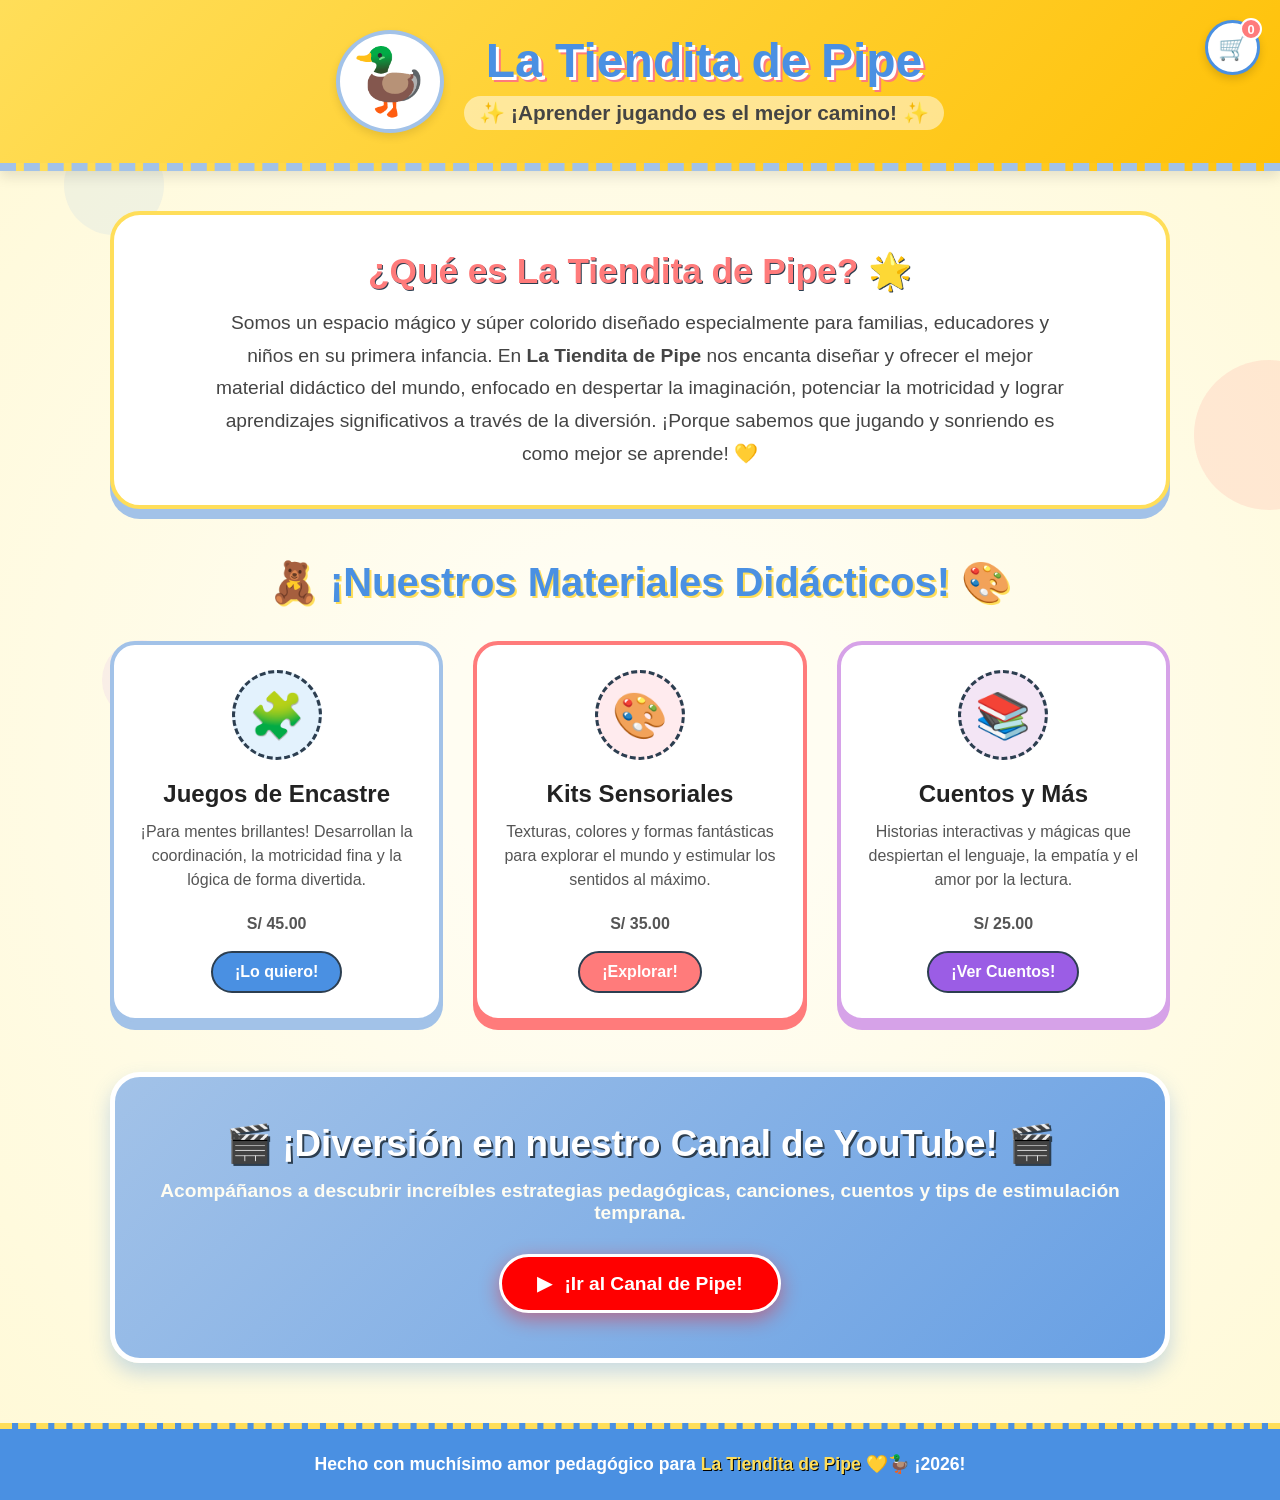
<file: index.html>
<!DOCTYPE html>
<html lang="es">
<head>
    <meta charset="UTF-8">
    <meta name="viewport" content="width=device-width, initial-scale=1.0">
    <title>La Tiendita de Pipe - ¡Un mundo de colores!</title>
    <link rel="stylesheet" href="style.css">
</head>
<body>

    <!-- Burbujas decorativas de fondo -->
    <div class="burbuja b1"></div>
    <div class="burbuja b2"></div>
    <div class="burbuja b3"></div>

    <!-- Encabezado -->
    <header>
        <button class="btn-carrito" onclick="abrirCarrito()">
            🛒
            <span class="carrito-contador" id="carrito-contador">0</span>
        </button>
        <div class="logo-container">
            <span class="logo-icon">🦆</span>
            <div>
                <h1>La Tiendita de Pipe</h1>
                <p>✨ ¡Aprender jugando es el mejor camino! ✨</p>
            </div>
        </div>
    </header>

    <main>
        <!-- Concepto de la tienda -->
        <section class="concepto">
            <h2>¿Qué es La Tiendita de Pipe? 🌟</h2>
            <p>
                Somos un espacio mágico y súper colorido diseñado especialmente para familias, educadores y niños en su primera infancia. 
                En <strong>La Tiendita de Pipe</strong> nos encanta diseñar y ofrecer el mejor material didáctico del mundo, 
                enfocado en despertar la imaginación, potenciar la motricidad y lograr aprendizajes significativos a través de la diversión. 
                ¡Porque sabemos que jugando y sonriendo es como mejor se aprende! 💛
            </p>
        </section>

        <!-- Sección de Venta de Material Didáctico -->
        <section class="productos-seccion">
            <h2>🧸 ¡Nuestros Materiales Didácticos! 🎨</h2>
            <div class="grid-productos">
                
                <div class="producto-card card-azul">
                    <div class="producto-imagen img-azul">🧩</div>
                    <h3>Juegos de Encastre</h3>
                    <p>¡Para mentes brillantes! Desarrollan la coordinación, la motricidad fina y la lógica de forma divertida.</p>
                    <p class="precio">S/ 45.00</p>
                    <button class="btn-producto btn-azul" onclick="agregarAlCarrito('Juegos de Encastre', 45.00)">¡Lo quiero!</button>
                </div>

                <div class="producto-card card-coral">
                    <div class="producto-imagen img-coral">🎨</div>
                    <h3>Kits Sensoriales</h3>
                    <p>Texturas, colores y formas fantásticas para explorar el mundo y estimular los sentidos al máximo.</p>
                    <p class="precio">S/ 35.00</p>
                    <button class="btn-producto btn-coral" onclick="agregarAlCarrito('Kits Sensoriales', 35.00)">¡Explorar!</button>
                </div>

                <div class="producto-card card-lila">
                    <div class="producto-imagen img-lila">📚</div>
                    <h3>Cuentos y Más</h3>
                    <p>Historias interactivas y mágicas que despiertan el lenguaje, la empatía y el amor por la lectura.</p>
                    <p class="precio">S/ 25.00</p>
                    <button class="btn-producto btn-lila" onclick="agregarAlCarrito('Cuentos y Más', 25.00)">¡Ver Cuentos!</button>
                </div>

            </div>
        </section>

        <!-- Banner de invitación a YouTube -->
        <section class="youtube-banner">
            <h2>🎬 ¡Diversión en nuestro Canal de YouTube! 🎬</h2>
            <p>Acompáñanos a descubrir increíbles estrategias pedagógicas, canciones, cuentos y tips de estimulación temprana.</p>
            <a href="https://youtube.com/@cristinamauriciovega?si=7BbAUXclNKf95gqH" target="_blank" class="btn-youtube">
                <span>▶</span> ¡Ir al Canal de Pipe!
            </a>
        </section>
    </main>

    <!-- Pie de página -->
    <footer>
        <p> Hecho con muchísimo amor pedagógico para <span>La Tiendita de Pipe</span> 💛🦆 ¡2026!</p>
    </footer>

    <!-- Modal del Carrito -->
    <div class="carrito-overlay" id="carrito-overlay" onclick="cerrarCarritoFuera(event)">
        <div class="carrito-panel">
            <div class="carrito-header">
                <h2>🛒 Tu Carrito</h2>
                <button class="btn-cerrar" onclick="cerrarCarrito()">✖</button>
            </div>
            <div class="carrito-items" id="carrito-items">
                <p class="carrito-vacio" id="carrito-vacio">Tu carrito está vacío 🦆</p>
            </div>
            <div class="carrito-footer">
                <div class="carrito-total">
                    <span>Total:</span>
                    <span id="carrito-total">S/ 0.00</span>
                </div>
                <button class="btn-finalizar" id="btn-finalizar" onclick="finalizarCompra()" disabled>
                    ¡Finalizar por WhatsApp! 💬
                </button>
            </div>
        </div>
    </div>

    <script src="script.js"></script>
</body>
</html>
</file>
<file: style.css>
/* Paleta de colores súper alegre y colorida */
:root {
    --amarillo-patito: #FFDE59;
    --amarillo-brillante: #FFE885;
    --azul-polvo: #A2C2E8;
    --azul-magico: #4A90E2;
    --coral-alegre: #FF7B7B;
    --verde-limon: #7ED321;
    --morado-divertido: #B8E986;
    --lila-pastel: #D6A2E8;
    --blanco: #FFFFFF;
    --texto: #2C3E50;
}

* {
    margin: 0;
    padding: 0;
    box-sizing: border-box;
    font-family: 'Comic Sans MS', 'Chalkboard SE', 'Segoe UI', sans-serif;
}

body {
    background: radial-gradient(circle, #FFFDF2 20%, #FFF9D6 100%);
    color: var(--texto);
    overflow-x: hidden;
}

.burbuja {
    position: absolute;
    border-radius: 50%;
    opacity: 0.15;
    z-index: -1;
    animation: flotar 6s ease-in-out infinite alternate;
}
.b1 { width: 100px; height: 100px; background: var(--azul-polvo); top: 15%; left: 5%; }
.b2 { width: 150px; height: 150px; background: var(--coral-alegre); top: 40%; right: -5%; animation-delay: 1s; }
.b3 { width: 80px; height: 80px; background: var(--lila-pastel); bottom: 20%; left: 8%; animation-delay: 2s; }

@keyframes flotar {
    0% { transform: translateY(0px) rotate(0deg); }
    100% { transform: translateY(-20px) rotate(10deg); }
}

header {
    background: linear-gradient(135deg, var(--amarillo-patito) 0%, #FFC107 100%);
    padding: 30px 20px;
    text-align: center;
    border-bottom: 8px dashed var(--azul-polvo);
    box-shadow: 0 6px 12px rgba(0,0,0,0.1);
    position: relative;
}

.logo-container {
    display: flex;
    align-items: center;
    justify-content: center;
    gap: 20px;
    animation: pulso 2s infinite;
}

@keyframes pulso {
    0% { transform: scale(1); }
    50% { transform: scale(1.03); }
    100% { transform: scale(1); }
}

.logo-icon {
    font-size: 4rem;
    background: var(--blanco);
    padding: 10px;
    border-radius: 50%;
    box-shadow: 0 4px 8px rgba(0,0,0,0.1);
    border: 4px solid var(--azul-polvo);
}

header h1 {
    font-size: 3rem;
    color: var(--azul-magico);
    text-shadow: 3px 3px 0px var(--blanco), 5px 5px 0px var(--coral-alegre);
}

header p {
    font-size: 1.3rem;
    margin-top: 8px;
    color: #444;
    font-weight: bold;
    background: rgba(255, 255, 255, 0.5);
    display: inline-block;
    padding: 5px 15px;
    border-radius: 20px;
}

main {
    max-width: 1100px;
    margin: 40px auto;
    padding: 0 20px;
    position: relative;
}

.concepto {
    background-color: var(--blanco);
    border: 4px solid var(--amarillo-patito);
    border-radius: 30px;
    padding: 35px;
    text-align: center;
    margin-bottom: 5px;
    box-shadow: 0 10px 0px var(--azul-polvo);
    position: relative;
}

.concepto h2 {
    color: var(--coral-alegre);
    margin-bottom: 15px;
    font-size: 2.2rem;
    text-shadow: 1px 1px var(--texto);
}

.concepto p {
    font-size: 1.2rem;
    line-height: 1.7;
    color: #444;
    max-width: 850px;
    margin: 0 auto;
    font-weight: 500;
}

.productos-seccion {
    margin-top: 50px;
    margin-bottom: 50px;
}

.productos-seccion h2 {
    text-align: center;
    color: var(--azul-magico);
    margin-bottom: 35px;
    font-size: 2.5rem;
    text-shadow: 2px 2px var(--amarillo-patito);
}

.grid-productos {
    display: grid;
    grid-template-columns: repeat(auto-fit, minmax(280px, 1fr));
    gap: 30px;
}

.producto-card {
    background-color: var(--blanco);
    border-radius: 25px;
    overflow: hidden;
    border: 4px solid #FFF;
    transition: transform 0.3s ease;
    text-align: center;
    padding: 25px;
    box-shadow: 0 8px 15px rgba(0,0,0,0.05);
}

.card-azul { border-color: var(--azul-polvo); box-shadow: 0 8px 0px var(--azul-polvo); }
.card-coral { border-color: var(--coral-alegre); box-shadow: 0 8px 0px var(--coral-alegre); }
.card-lila { border-color: var(--lila-pastel); box-shadow: 0 8px 0px var(--lila-pastel); }

.producto-card:hover {
    transform: translateY(-10px) scale(1.02);
}

.producto-imagen {
    width: 90px;
    height: 90px;
    border-radius: 50%;
    display: flex;
    align-items: center;
    justify-content: center;
    font-size: 2.8rem;
    margin: 0 auto 20px auto;
    border: 3px dashed var(--texto);
}
.img-azul { background-color: #E3F2FD; }
.img-coral { background-color: #FFEBEE; }
.img-lila { background-color: #F3E5F5; }

.producto-card h3 {
    color: #222;
    margin-bottom: 12px;
    font-size: 1.5rem;
}

.producto-card p {
    color: #555;
    font-size: 1rem;
    line-height: 1.5;
    margin-bottom: 20px;
}

.btn-producto {
    display: inline-block;
    color: var(--blanco);
    padding: 10px 22px;
    border-radius: 25px;
    text-decoration: none;
    font-weight: bold;
    font-size: 1rem;
    transition: transform 0.2s;
    border: 2px solid var(--texto);
    cursor: pointer;
}
.btn-azul { background-color: var(--azul-magico); }
.btn-coral { background-color: var(--coral-alegre); }
.btn-lila { background-color: #9B5DE5; }

.btn-producto:hover {
    transform: scale(1.1);
}

.youtube-banner {
    background: linear-gradient(135deg, #A2C2E8 0%, #68A0E4 100%);
    border-radius: 30px;
    padding: 45px;
    text-align: center;
    color: var(--blanco);
    box-shadow: 0 10px 20px rgba(74, 144, 226, 0.3);
    border: 5px solid var(--blanco);
    position: relative;
}

.youtube-banner h2 {
    font-size: 2.3rem;
    margin-bottom: 15px;
    text-shadow: 2px 2px 0px var(--texto);
}

.youtube-banner p {
    font-size: 1.2rem;
    margin-bottom: 30px;
    font-weight: bold;
    color: #FFFDF2;
}

.btn-youtube {
    display: inline-flex;
    align-items: center;
    gap: 12px;
    background-color: #FF0000;
    color: var(--blanco);
    padding: 15px 35px;
    border-radius: 50px;
    text-decoration: none;
    font-weight: bold;
    font-size: 1.2rem;
    box-shadow: 0 6px 20px rgba(255, 0, 0, 0.4);
    transition: transform 0.2s, background-color 0.2s;
    border: 3px solid var(--blanco);
}

.btn-youtube:hover {
    transform: scale(1.1) rotate(-2deg);
    background-color: #E60000;
}

footer {
    background-color: var(--azul-magico);
    color: var(--blanco);
    text-align: center;
    padding: 25px;
    margin-top: 60px;
    font-size: 1.1rem;
    border-top: 6px dashed var(--amarillo-patito);
    font-weight: bold;
}

footer span {
    color: var(--amarillo-patito);
    text-shadow: 1px 1px #000;
}

/* ===== CARRITO DE COMPRAS ===== */

.btn-carrito {
    position: absolute;
    top: 20px;
    right: 20px;
    background: var(--blanco);
    border: 3px solid var(--azul-magico);
    border-radius: 50%;
    width: 55px;
    height: 55px;
    font-size: 1.5rem;
    cursor: pointer;
    box-shadow: 0 4px 8px rgba(0,0,0,0.15);
    transition: transform 0.2s;
}

.btn-carrito:hover {
    transform: scale(1.1);
}

.carrito-contador {
    position: absolute;
    top: -5px;
    right: -5px;
    background: var(--coral-alegre);
    color: white;
    font-size: 0.8rem;
    font-weight: bold;
    width: 22px;
    height: 22px;
    border-radius: 50%;
    display: flex;
    align-items: center;
    justify-content: center;
    border: 2px solid white;
}

.precio {
    font-size: 1.2rem;
    font-weight: bold;
    color: var(--azul-magico);
    margin-bottom: 15px !important;
}

.carrito-overlay {
    display: none;
    position: fixed;
    top: 0;
    left: 0;
    width: 100%;
    height: 100%;
    background: rgba(0, 0, 0, 0.5);
    z-index: 1000;
    justify-content: flex-end;
}

.carrito-overlay.activo {
    display: flex;
}

.carrito-panel {
    background: var(--blanco);
    width: 100%;
    max-width: 400px;
    height: 100%;
    display: flex;
    flex-direction: column;
    box-shadow: -4px 0 20px rgba(0,0,0,0.2);
    animation: deslizar 0.3s ease;
}

@keyframes deslizar {
    from { transform: translateX(100%); }
    to { transform: translateX(0); }
}

.carrito-header {
    background: var(--azul-magico);
    color: white;
    padding: 20px;
    display: flex;
    justify-content: space-between;
    align-items: center;
}

.carrito-header h2 {
    font-size: 1.5rem;
}

.btn-cerrar {
    background: none;
    border: none;
    color: white;
    font-size: 1.5rem;
    cursor: pointer;
}

.carrito-items {
    flex: 1;
    overflow-y: auto;
    padding: 20px;
}

.carrito-vacio {
    text-align: center;
    color: #888;
    font-size: 1.1rem;
    margin-top: 40px;
}

.carrito-item {
    display: flex;
    justify-content: space-between;
    align-items: center;
    padding: 12px 0;
    border-bottom: 2px dashed #eee;
}

.carrito-item-info h4 {
    font-size: 1rem;
    color: var(--texto);
    margin-bottom: 5px;
}

.carrito-item-precio {
    color: #666;
    font-size: 0.9rem;
}

.carrito-item-controles {
    display: flex;
    align-items: center;
    gap: 8px;
}

.btn-cantidad {
    background: var(--azul-polvo);
    border: none;
    width: 26px;
    height: 26px;
    border-radius: 50%;
    font-weight: bold;
    cursor: pointer;
    font-size: 1rem;
}

.btn-eliminar {
    background: none;
    border: none;
    color: var(--coral-alegre);
    font-size: 1.2rem;
    cursor: pointer;
    margin-left: 8px;
}

.carrito-footer {
    padding: 20px;
    border-top: 2px solid #eee;
}

.carrito-total {
    display: flex;
    justify-content: space-between;
    font-size: 1.3rem;
    font-weight: bold;
    margin-bottom: 15px;
    color: var(--texto);
}

.btn-finalizar {
    width: 100%;
    background: #25D366;
    color: white;
    border: none;
    padding: 15px;
    border-radius: 50px;
    font-size: 1.1rem;
    font-weight: bold;
    cursor: pointer;
    transition: background 0.2s, opacity 0.2s;
}

.btn-finalizar:hover {
    background: #1FAF54;
}

.btn-finalizar:disabled {
    background: #ccc;
    cursor: not-allowed;
}
</file>
